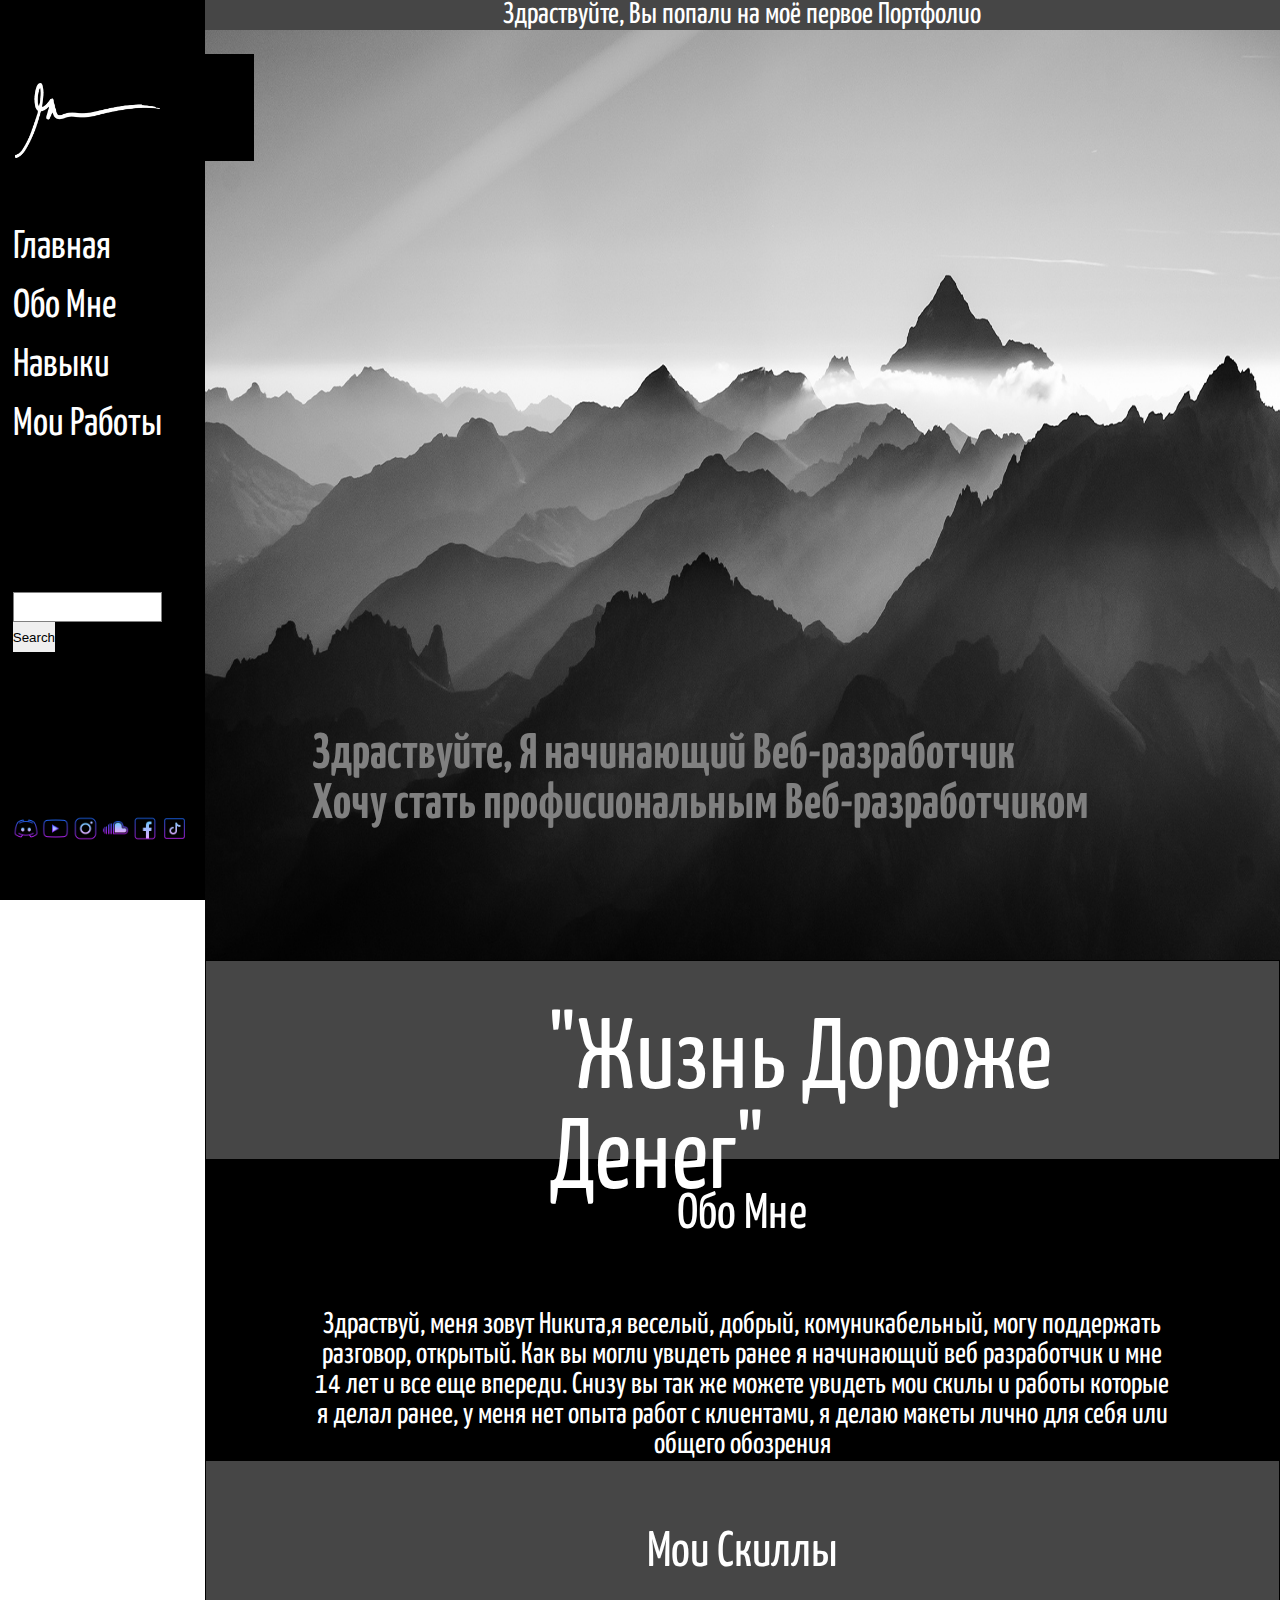
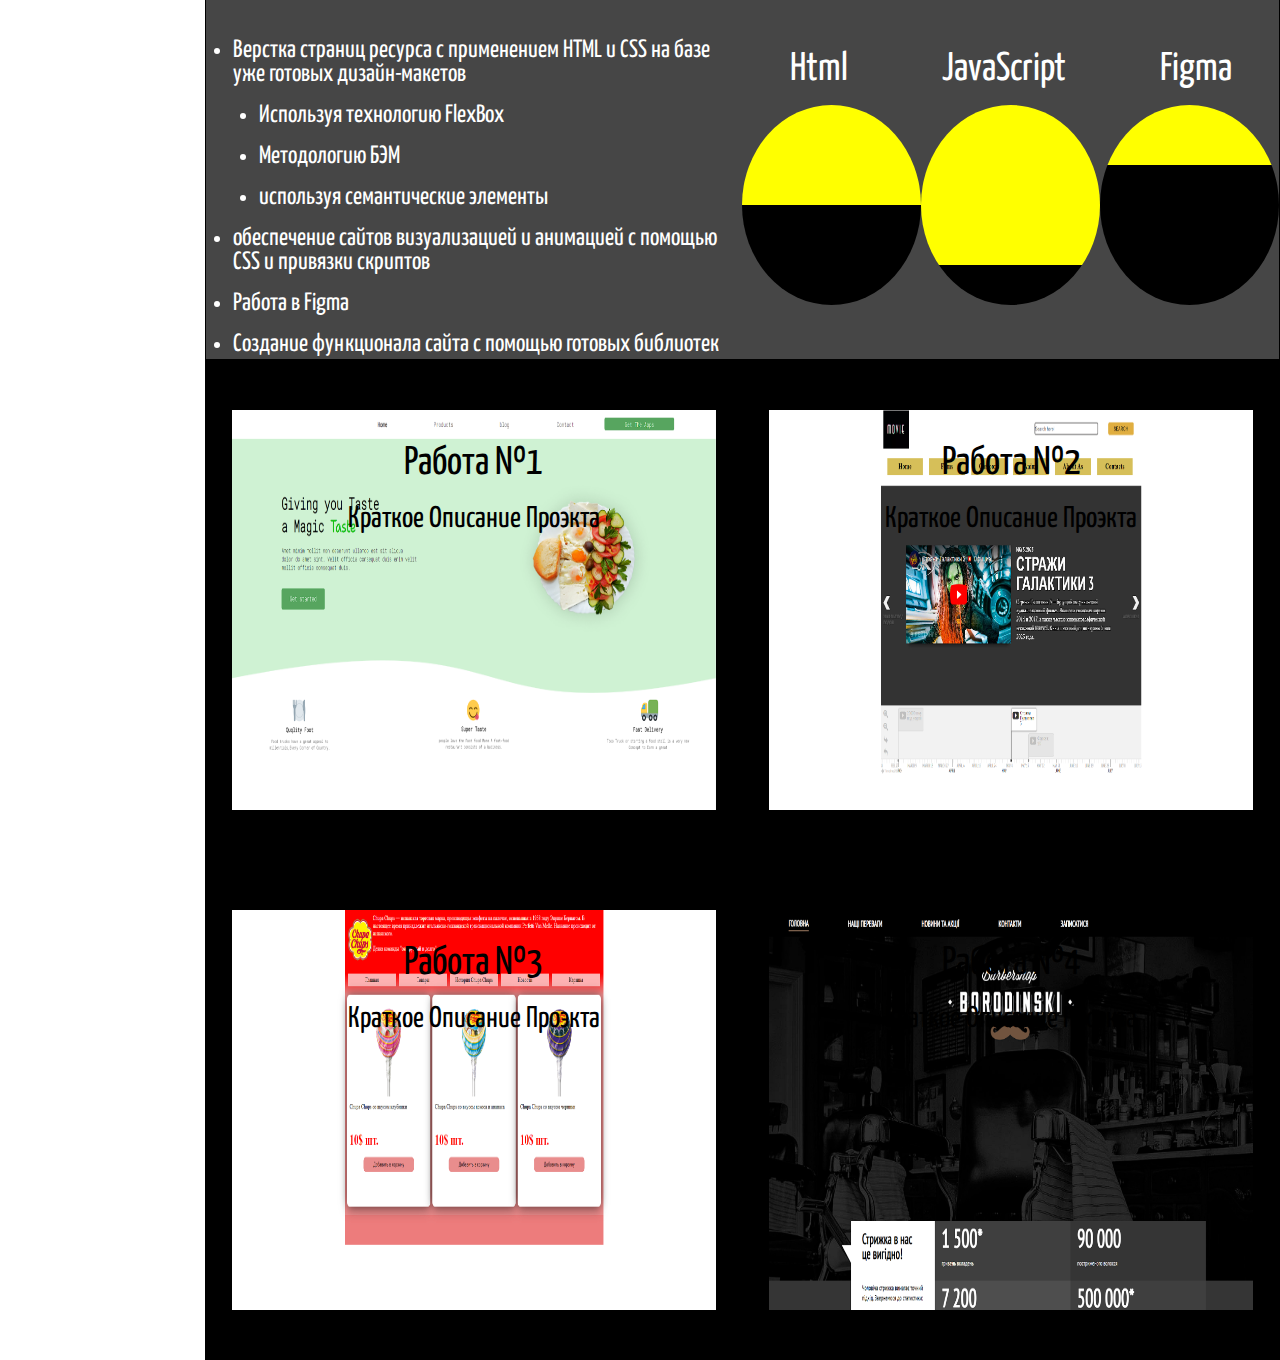
<file: index.html>
<!DOCTYPE html>
<html lang="en">
<head>
    <link rel="preconnect" href="https://fonts.googleapis.com">
    <link rel="preconnect" href="https://fonts.gstatic.com" crossorigin>
    <link href="https://fonts.googleapis.com/css2?family=Yanone+Kaffeesatz&display=swap" rel="stylesheet">
    <link rel="stylesheet" href="css/style.css">
    <meta charset="UTF-8">
    <meta http-equiv="X-UA-Compatible" content="IE=edge">
    <meta name="viewport" content="width=device-width, initial-scale=1.0">
    <title>Document</title>
</head>
<body>
    <nav>
        <div class="nav_img"><img src="img/img1.png" alt=""></div>
        <div class="nav_block">
            <div class="nav_text"><a href="#Home_id">Главная</a></div>
            <div class="nav_text"><a href="#about_me_id">Обо Мне</a></div>
            <div class="nav_text"> <a href="">Навыки</a></div>
            <div class="nav_text"><a href="">Мои Работы</a></div>
        </div>
        <div class="nav_search_block">
            <input class="nav_search" type="search"><button>Search</button>
        </div>
        <div class="nav_contacts">
            <div class="nav_contact">
                <p class="contact_p">
                    <a target="_blank" href="https://discordapp.com/users/587493917201661952/"><img class="contacts_img1" src="/icons/discord.png" alt="Панда"></a>
                    <a target="_blank" href="https://www.youtube.com/channel/UCK1dD6kEp5OuSMW-9oUJ4lQ"><img class="contacts_img1" src="/icons/YouTube.png" alt=""></a>
                    <a target="_blank" href="https://www.instagram.com/klown.exe/"><img class="contacts_img1" src="/icons/Instagram.png" alt=""></a>
                    <a target="_blank" href="https://soundcloud.com/krystal-727569645"><img class="contacts_img1" src="/icons/soundcloud.png" alt=""></a>
                    <a target="_blank" href="https://www.facebook.com/profile.php?id=100081562813594"><img class="contacts_img1" src="/icons/Facebook.png" alt=""></a>
                    <a target="_blank" href="https://www.tiktok.com/@rombbik_"><img class="contacts_img1" src="/icons/tiktok.png" alt=""></a>
                </p>
            </div>
        </div>
    </nav>
    <div class="box">
        <section class="header_section">
            <p class="header_p">Здраствуйте, Вы попали на моё первое Портфолио</p>
        </section>
        <header id="Home_id">
            <h1 class="header_h1">Здраствуйте, Я начинающий Веб-разработчик<br>Хочу стать профисиональным Веб-разработчиком</h1>
        </header>
        <section class="section_proveb">
            <p class="proveb_text">"Жизнь Дороже Денег"</p>
            <p class="section_proveb_name">Никита Сеник</p>
        </section>
        <section id="about_me_id" class="about_me">
            <p class="class_text">Обо Мне</p>
            <p class="about_me_text">Здраствуй, меня зовут Никита,я веселый, добрый, комуникабельный, могу поддержать разговор, открытый. Как вы могли увидеть ранее я начинающий веб разработчик и мне 14 лет и все еще впереди. Снизу вы так же можете увидеть мои скилы и работы которые я делал ранее, у меня нет опыта работ с клиентами, я делаю макеты лично для себя или общего обозрения</p>
        </section>
        <section class="my_skills">
            <div class="name_block2">
                <p class="class_text">Мои Скиллы</p>
            </div>
            <div class="skills_text">
                <ul>
                    <li>Верстка страниц ресурса с применением HTML и CSS на базе уже готовых дизайн-макетов</li>
                    <li class="li1">Используя технологию FlexBox</li>
                    <li class="li1">Методологию БЭМ</li>
                    <li class="li1">используя семантические элементы</li>
                    <li>обеспечение сайтов визуализацией и анимацией с помощью CSS и привязки скриптов</li>
                    <li>Работа в Figma</li>
                    <li>Cоздание функционала сайта с помощью готовых библиотек</li>
                </ul>
            </div>
            <div class="skills_block">
                <div class="my_programming_skills">
                    <div class="skills_html">Html</div>
                    <div class="skills_JavaScript">JavaScript</div>
                    <div class="skills_Figma">Figma</div>
                </div>
                <div class="circle_block">
                <section class="circle1"></section>
                <section class="circle2"></section>
                <section class="circle3"></section>
                </div>
            </div>
        </section>
        <section class="my_works_block">
            <div class="work1_block fl">
                <p class="work1_text1"><a target="_blank" href="works/Taste/index.html">Работа №1</a></p>
                <p class="work1_text2">Краткое Описание Проэкта</p>
            </div>
            <div class="work2_block fl">
                <p class="work1_text1"><a target="_blank" href="works/Films/index.html">Работа №2</a></p>
                <p class="work1_text2">Краткое Описание Проэкта</p> 
            </div>
            <div class="work3_block fl">
                <p class="work1_text1"><a target="_blank" href="works/chupa_chups/index.html">Работа №3</a></p>
                <p class="work1_text2">Краткое Описание Проэкта</p> 
            </div>
            <div class="work4_block fl">
                <p class="work1_text1"><a target="_blank" href="works/barber_shop/index.html">Работа №4</a></p>
                <p class="work1_text2">Краткое Описание Проэкта</p> 
            </div>
        </section>
    </div>
</body>
</html>
</file>
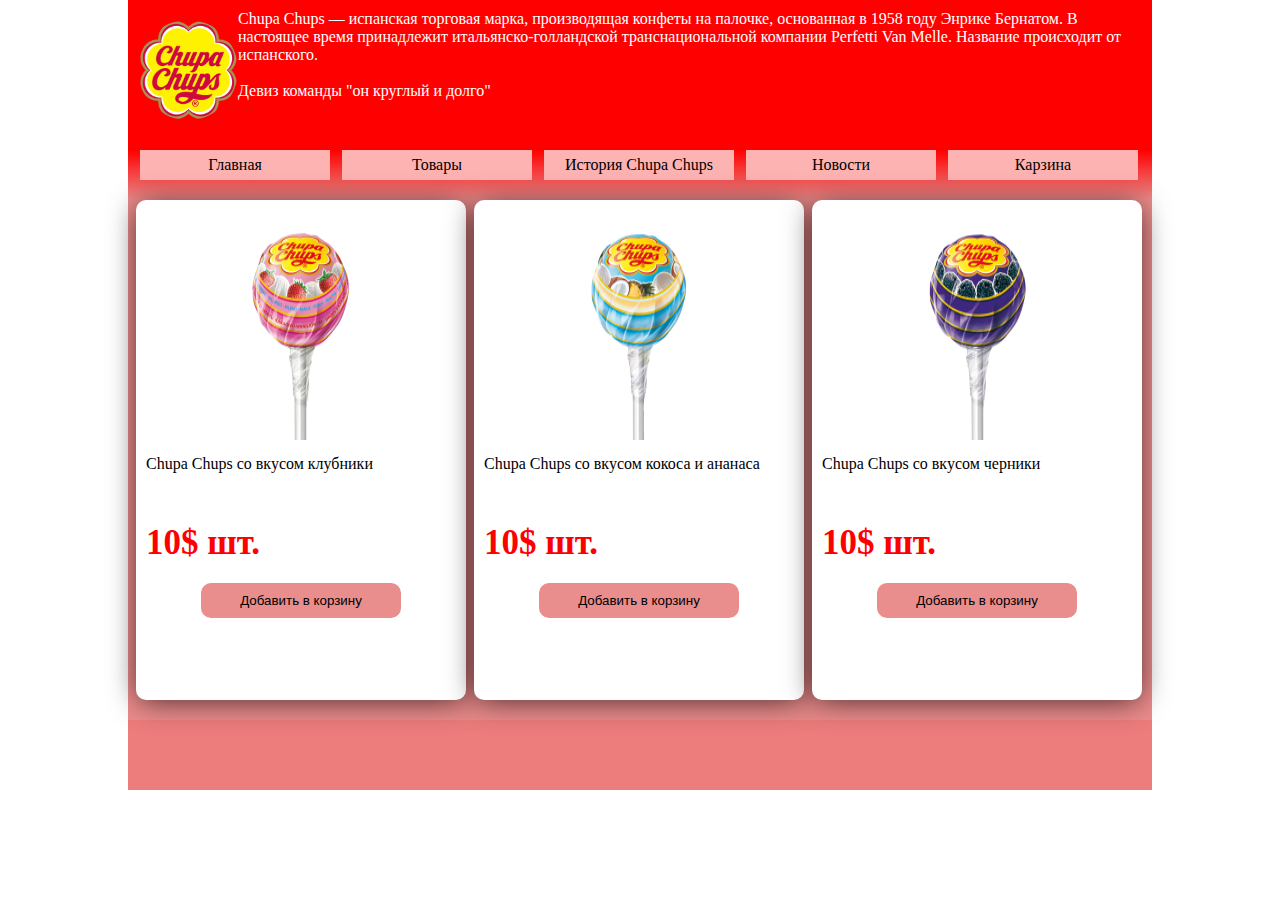
<file: works/chupa_chups/index.html>
<!DOCTYPE html>
<html lang="en">
<head>
    <link rel="stylesheet" href="css/style.css">
    <meta charset="UTF-8">
    <meta http-equiv="X-UA-Compatible" content="IE=edge">
    <meta name="viewport" content="width=device-width, initial-scale=1.0">
    <title>Document</title>
</head>
<body>
    <div class="box">
        <header>
           <img class="header__img" src="img/img1.png" alt="">
            <p class="header__text">Chupa Chups — испанская торговая марка, производящая конфеты на палочке, основанная в 1958 году Энрике Бернатом. В настоящее время принадлежит итальянско-голландской транснациональной компании Perfetti Van Melle. Название происходит от испанского.
                <br><br>Девиз команды "он круглый и долго"
            </p>
        </header>
        <nav>
            <div class="nav__item">Главная</div>
            <div class="nav__item">Товары</div>
            <div class="nav__item">История Chupa Chups</div>
            <div class="nav__item">Новости</div>
            <div class="nav__item">Карзина</div>
        </nav>
        <main>
            <section>
                <img class="section__img" src="img/img2.png" alt="">
                <p class="section__text">Chupa Chups со вкусом клубники</p>
                <h3 class="section__price">10$ шт.</h3>
                <button class="section__button">Добавить в корзину</button>
            </section>
            <section>
                <img class="section__img" src="img/img3.png" alt="">
                <p class="section__text">Chupa Chups со вкусом кокоса и ананаса</p>
                <h3 class="section__price">10$ шт.</h3>
                <button class="section__button">Добавить в корзину</button>
            </section>
            <section>
                <img class="section__img" src="img/img4.png" alt="">
                <p class="section__text">Chupa Chups со вкусом черники</p>
                <h3 class="section__price">10$ шт.</h3>
                <button class="section__button">Добавить в корзину</button>
            </section>
        </main>
        <footer></footer>
    </div>
</body>
</html>
</file>
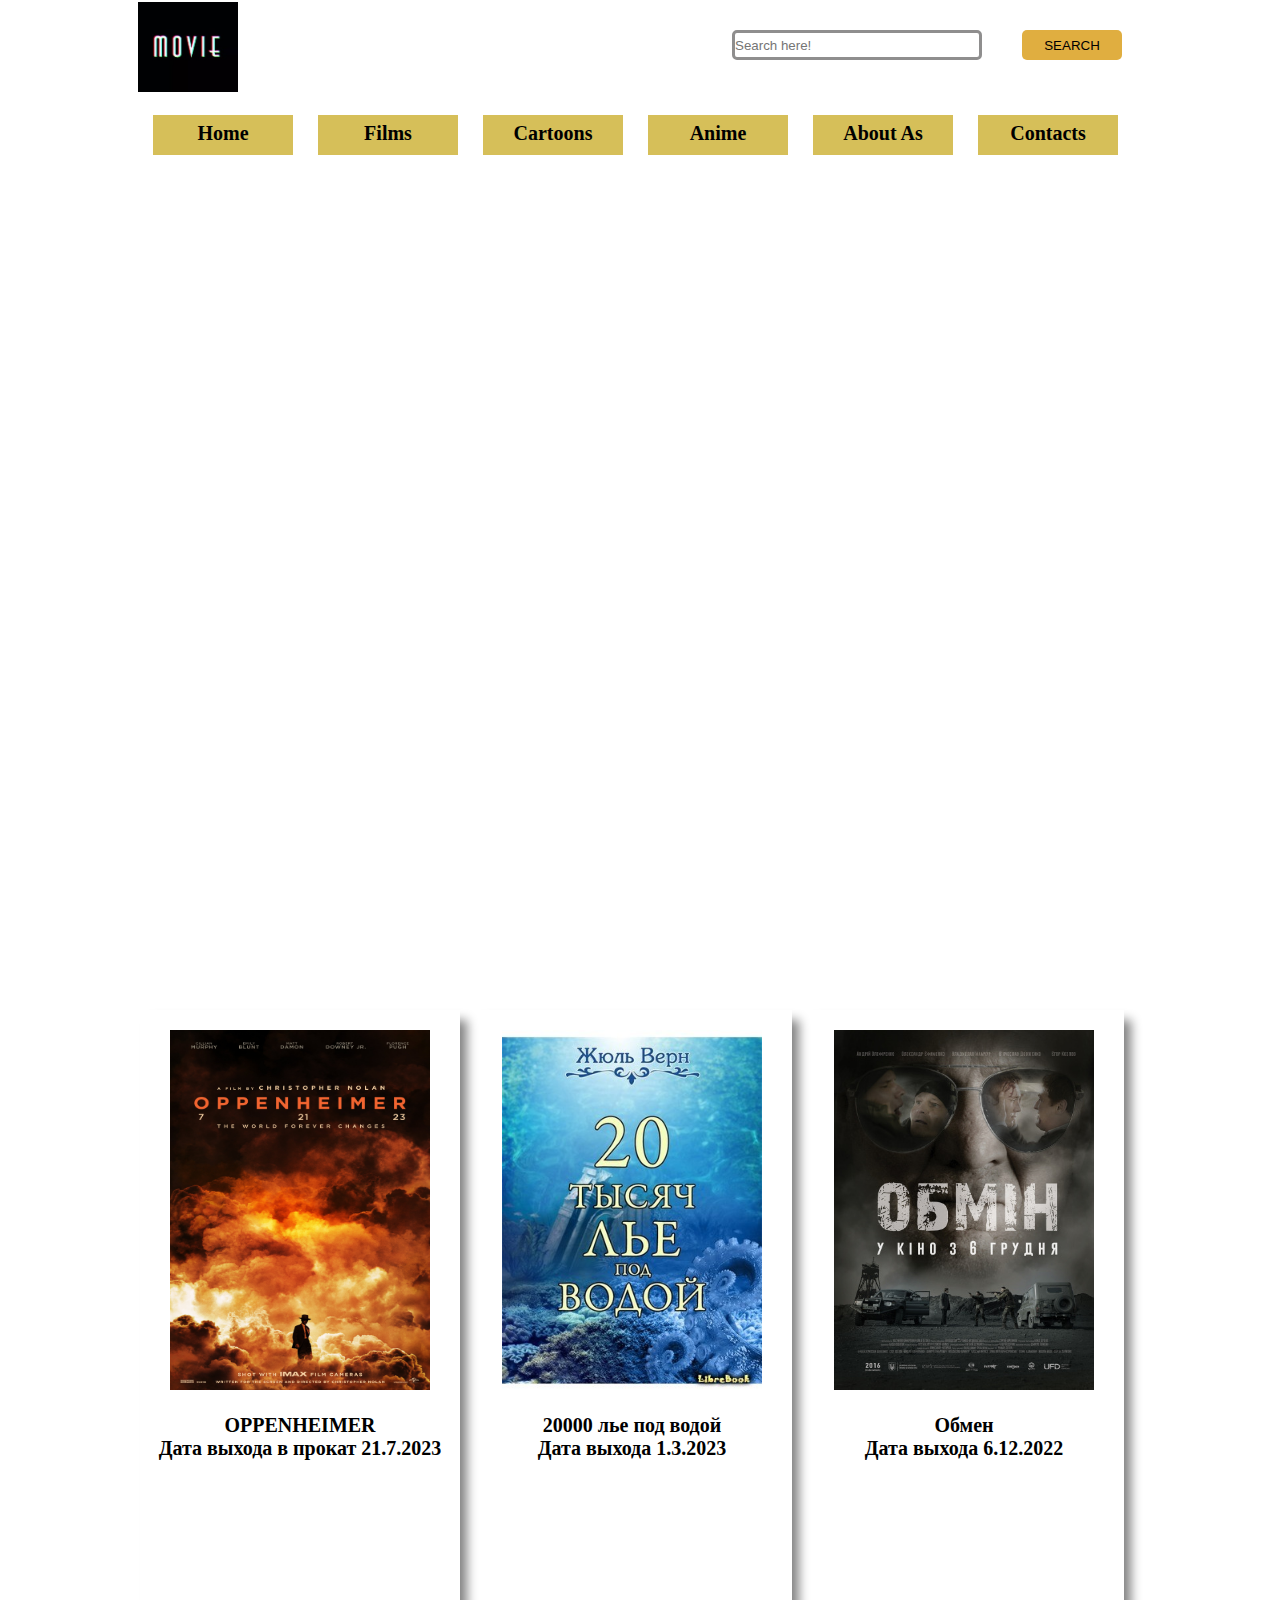
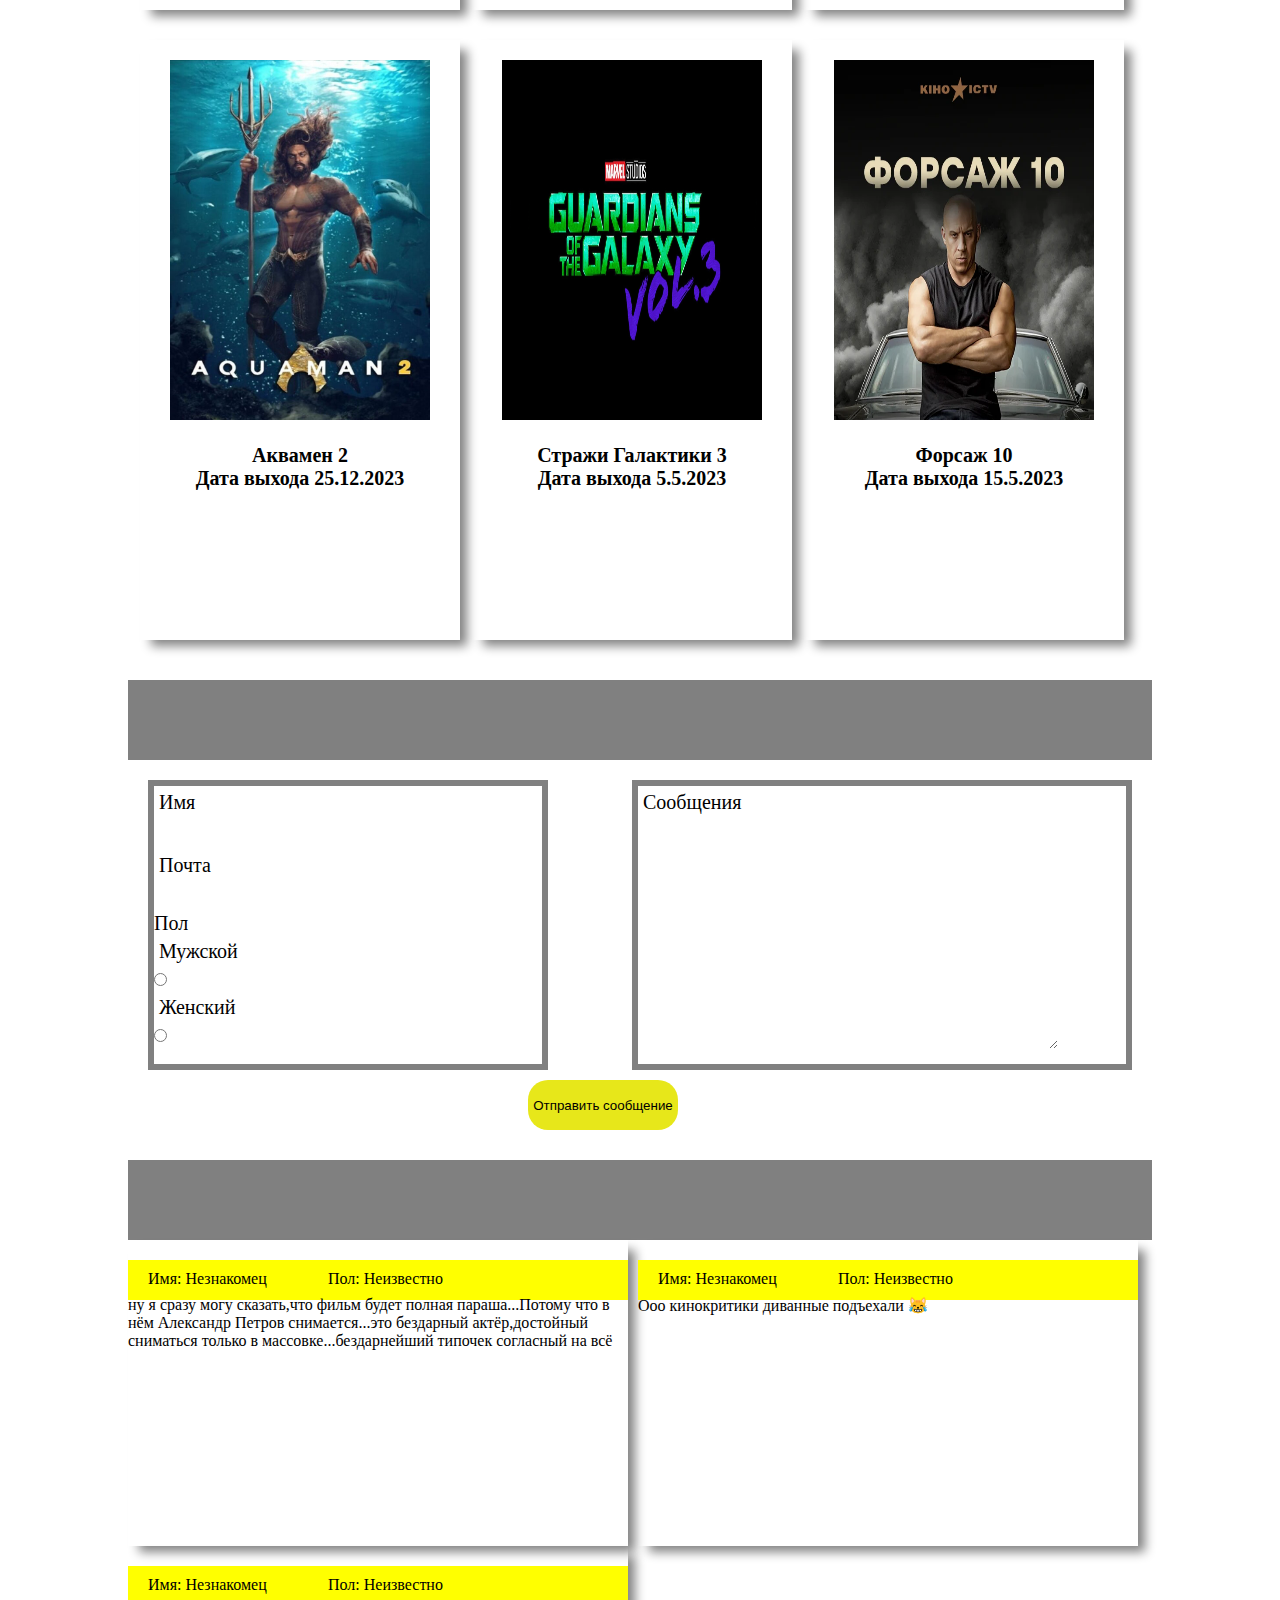
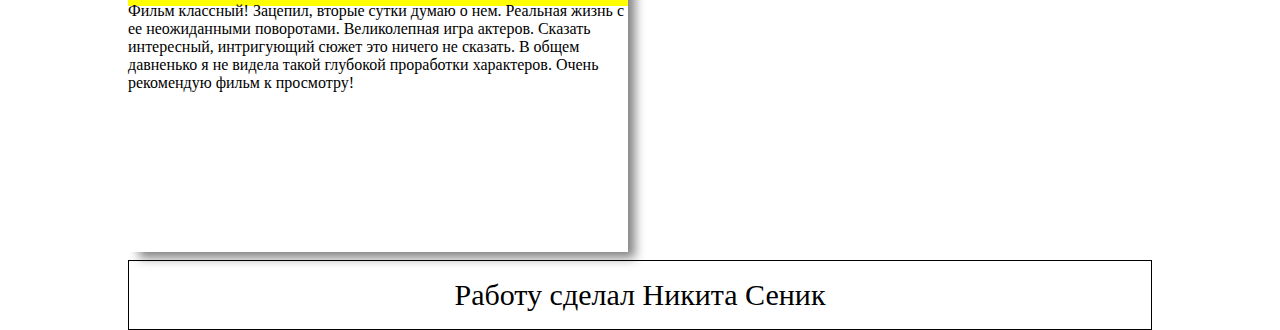
<file: works/Films/index.html>
<!DOCTYPE html>
<html lang="en">
<head>
    <meta charset="UTF-8">
    <meta http-equiv="X-UA-Compatible" content="IE=edge">
    <meta name="viewport" content="width=device-width, initial-scale=1.0">
    <title>Document</title>
    <link rel="stylesheet" href="css/style.css">
</head>
<body>
    <div class="box">
        <header>
            <form  >
                <input type="submit" name="submit" class="submit" value="SEARCH">
                <input type="text" name="text" class="search" placeholder="Search here!">
            </form>
            <img src="img/img.jpg" alt="">
        </header>
        <nav>
            <div class="nav__item">Home</div>
            <div class="nav__item">Films</div>
            <div class="nav__item">Cartoons</div>
            <div class="nav__item">Anime</div>
            <div class="nav__item">About As</div>
            <div class="nav__item">Contacts</div>
        </nav>
        <div class="slider">
            <iframe src='https://cdn.knightlab.com/libs/timeline3/latest/embed/index.html?source=1NKILFYVPk94j76eSpVzAT7m90cD5Iqgoeq7iAM_XfsM&font=Default&lang=en&initial_zoom=2&height=700' width='100%' height='700' webkitallowfullscreen mozallowfullscreen allowfullscreen frameborder='0'></iframe>
        </div>
        <section class="films">
            <div class="films1">
                <div class="films__films1">
                    <img class="img1" src="img/film1.jpg" alt="">
                    <p class="img1__p">OPPENHEIMER<br>Дата выхода в прокат 21.7.2023</p>
                </div>
                <div class="films__films1">
                    <img class="img1" src="img/film2.jpg" alt="">
                    <p class="img1__p">20000 лье под водой<br>Дата выхода 1.3.2023</p>
                </div>
                <div class="films__films1">
                    <img class="img1" src="img/film3.jpg" alt="">
                    <p class="img1__p">Обмен<br>Дата выхода 6.12.2022</p>
                </div>
                <div class="films__films1">
                    <img class="img1" src="img/film4.jpg" alt="">
                    <p class="img1__p">Аквамен 2<br>Дата выхода 25.12.2023</p>
                </div>
                <div class="films__films1">
                    <img class="img1" src="img/film5.jpg" alt="">
                    <p class="img1__p">Стражи Галактики 3<br>Дата выхода 5.5.2023</p>
                </div>
                <div class="films__films1">
                    <img class="img1" src="img/film6.webp" alt="">
                    <p class="img1__p">Форсаж 10<br>Дата выхода 15.5.2023</p>
                </div>
            </div>
        </section>
        <section class="hr"></section>
        <section class="forms">
            <section class="section__reg">
                <form >
                    <label>Имя</label>
                <input type="text" name="text" class="name"></form>
                <form >
                    <label>Почта</label>
                <input type="text" name="text" class="name"></form>
                <form>
                    <lable class="g3">Пол</label>
                        <label>Мужской</label>
                        <input type="radio" name="re"> 
                        <label>Женский</label>
                        <input type="radio" name="re">
                </form>
            </section>
            <section class="section__comment">
                <form> 
                    <label>Сообщения</label><hr>
                   <b> <textarea></textarea></b>
                </form>
            </section>
            <input type="submit" value="Отправить сообщение" class="b1">
        </section>
        <section class="hr"></section>
        <section class="comments">
            <div class="coments1">
                <div class="p">
                    <p class="coments1__p1">Имя: Незнакомец</p>
                    <p class="coments1__p2">Пол: Неизвестно</p>
                    <br><br>
                    <p>ну я сразу могу сказать,что фильм будет полная параша...Потому что в нём Александр Петров снимается...это бездарный актёр,достойный сниматься только в массовке...бездарнейший типочек согласный на всё</p>
                </div>
                <p></p>
            </div>
            <div class="coments2">
                <div class="p">
                    <p class="coments1__p1">Имя: Незнакомец</p>
                    <p class="coments1__p2">Пол: Неизвестно</p>
                    <br><br>
                    <p>Ооо кинокритики диванные подъехали 😹</p>
                </div>
            </div>
            <div class="coments3">
                <div class="p">
                    <p class="coments1__p1">Имя: Незнакомец</p>
                    <p class="coments1__p2">Пол: Неизвестно</p>
                    <br><br>
                    <p>Фильм классный! Зацепил, вторые сутки думаю о нем.
                        Реальная жизнь с ее неожиданными поворотами. Великолепная игра актеров. Сказать интересный, интригующий сюжет это ничего не сказать. В общем давненько я не видела такой глубокой проработки характеров. Очень рекомендую фильм к просмотру!</p>
                </div>
            </div>
        </section>
        <footer>Работу сделал Никита Сеник</footer>
    </div>
</body>
</html>
</file>
<file: css/style.css>
*{
    padding: 0;
    border: 0;
    margin: 0;
    box-sizing: border-box;
}
html{
    scroll-behavior: smooth;
}
nav{
    font-family: 'Yanone Kaffeesatz', sans-serif;
    width: 16%;
    height: 100vh;
    background: black;
    float: left;
    position: fixed;
    display: flex;
    flex-direction: column;
    justify-content: space-evenly;
    padding-left: 1%;
    padding-right: 1%;
}
.nav_img{
    width: 100%;
    height: 100px;
}
.nav_block{
    width: 100%;
    height: 330px;
    color: white;
}
.nav_text{
    font-size: 40px;
    padding-top: 20px;
}
.nav_search_block{
    width: 100%;
    height: 100px;
}
.nav_contacts{
    width: 100%;
    height: 100px;
    display: flex;
    align-items: flex-end;
}
.contacts_img1{
    width: 14.9%;
    height: 10%;
}
.nav_search{
    width: 83%;
    height: 30%;
    border: 1px solid gray;
}
button{
    height: 30%;
}
.box{
    font-family: 'Yanone Kaffeesatz', sans-serif;
    width: 84%;
    height: 930px;
    float: right;
    background: rgb(70, 70, 70);
}
header{
    width: 100%;
    height: 930px;
    background: url(../img/header1.jpg);
    background-size: 100% 100%;
    
}
.header_section{
    width: 100%;
    height: 30px;
}
.header_p{
    color: white;
    text-align: center;
    font-size: 30px;
}
.header_h1{
    font-size: 50px;
    color: gray;
    padding-top: 700px;
    padding-left: 10%;
}
.section_proveb{
    width: 100%;
    height: 200px;
    border: 1px solid black;
    background: rgb(70, 70, 70);
}
.proveb_text{
    color: white;
    font-size: 100px;
    padding-left: 32%;
    padding-top: 50px;
}
.section_proveb_name{
    font-size: 30px;
    background: yellow;
    text-align: center;
    width: 10%;
    height: 25px;
    margin: 0 auto;
}
.about_me{
    width: 100%;
    height: 300px;
    background: black;
}
.about_me_text{
    color: white;
    font-size: 30px;
    text-align: center;
    padding-left: 10%;
    padding-right: 10%;
    padding-top: 100px;
}
.my_skills{
    width: 100%;
    height: 500px;
    border: 1px solid black;
    background: rgb(70, 70, 70);
    display: flex;
    justify-content: space-between;
    align-items: center;
    display: flex;
    flex-wrap: wrap;
}
.name_block2{
    width: 100%;
    height: 50px;
    font-size: 50px;
    text-align: center;
    color: white;
}
.class_text{
    width: 100%;
    height: 50px;
    font-size: 50px;
    text-align: center;
    color: white;
    padding-top: 30px;
}
.skills_text{
    width: 50%;
    height: 300px;
}
li{
    font-size: 25px;
    margin-top: 17px;
    margin-left: 5%;
    color: white;
}
.li1{
    margin-left: 10%;
}
.skills_block{
    width: 50%;
    height: 300px;
    display: flex;
    flex-direction: column;
    justify-content: space-evenly;
}
.my_programming_skills{
    width: 100%;
    height: 50px;
    font-size: 40px;
    display: flex;
    justify-content: space-around;
    align-items: flex-end;
    color: white;
}
.circle_block{
    width: 100%;
    height: 200px;
    display: flex;
    justify-content: space-evenly;
    align-items: center;
}
.circle1{
    width: 200px;
    height: 200px;
    border-radius: 100%;
    background: yellow;
    background: linear-gradient(to bottom, yellow 50%, black 50%);
}
.circle2{
    width: 200px;
    height: 200px;
    border-radius: 100%;
    background: yellow;
    background: linear-gradient(to bottom, yellow 80%, black 20%);
}
.circle3{
    width: 200px;
    height: 200px;
    border-radius: 100%;
    background: yellow;
    background: linear-gradient(to top, black 70%, yellow 30%);
}
.my_works_block{
    width: 100%;
    height: 1000px;
    background: black;
    display: flex;
    flex-wrap: wrap;
    justify-content: space-around;
    align-items: center;
}
.work1_block{
    width: 45%;
    height: 400px;
    background: rgb(70, 70, 70);
    transition: 1s;
    background: url(../img/work1.png);
    background-size: 100% 100%;
}
.work2_block{
    width: 45%;
    height: 400px;
    background: rgb(70, 70, 70);
    transition: 1s;
    background: url(../img/work2.png);
    background-size: 100% 100%;
}
.work3_block{
    width: 45%;
    height: 400px;
    background: rgb(70, 70, 70);
    transition: 1s;
    background: url(../img/work3.png);
    background-size: 100% 100%;
}
.work4_block{
    width: 45%;
    height: 400px;
    background: rgb(70, 70, 70);
    transition: 1s;
    background: url(../img/work4.png);
    background-size: 100% 100%;
}
.fl:hover{
    width: 47%;
    height: 450px;
}
.work1_text1{
    padding-top: 7%;
    height: 60px;
    font-size: 40px;
    text-align: center;
}
.work1_text2{
    padding-top: 7%;
    height: 60px;
    font-size: 30px;
    text-align: center;
}
.work1_img{
    width: 100%;
    height: 450px;
}
.nav_block a{
    color: white;
    text-decoration: none;
}
.my_works_block a{
    color: rgb(0, 0, 0);
    text-decoration: none;
}
</file>
<file: works/chupa_chups/css/style.css>
*{
    padding: 0;
    border: 0;
    margin: 0;
    box-sizing: border-box;
}
.box{
    width: 1024px;
    margin: 0 auto;
}
header{
    width: 1024px;
    height: 150px;
    background: red;
}
.header__img{
    width: 100px;
    height: 100px;
    border-radius: 100%;
    margin-top: 20px;
    margin-left: 10px;
    float: left;
}
.header__text{
    color: white;
    padding: 10px;
}
nav{
    width: 1024px;
    height: 50px;
    background: linear-gradient(red, rgb(235, 139, 139));
}
.nav__item:hover{
    background: yellow;
    
}
.nav__item{
    width: 190px;
    height: 30px;
    padding: 0px;
    background: rgb(254, 179, 179);
    float: left;
    margin-left: 12px;
    padding: 6px;
    text-align: center;
    cursor: pointer;
}
main{
    width: 1024px;
    height: 520px;
    background: rgb(235, 139, 139);
}
section{
    width: 330px;
    height: 500px;
    background: white;
    float: left;
    margin-left: 8px;
    border-radius: 10px;
    box-shadow: 0px 3px 30px -3px rgba(0,0,0,0.75);
    padding: 10px;
}
.section__img{
    width: 200px;
    height: 230px;
    display: block;
    margin: 0 auto;

}
.section__text{
    padding-top: 15px;
}
.section__price{
    color: red;
    font-size: 35px;
    padding-top: 50px;
}
.section__button{
    width: 200px;
    display: block;
    border-radius: 10px;
    background: rgb(233, 141, 141);
    margin: 0 auto;
    padding: 10px;
    margin-top: 20px;;
}
.section__button:hover{
    background: rgb(243, 149, 149);
}
aside{
    width: 1024px;
    height: 70px;
    background: rgb(235, 139, 139);
}
.number{
    width: 45px;
    height: 45px;
    float: left;
    background: white;
    text-align: center;
    padding: 15px;
    display: block;
    margin: 0 auto;
}
footer{
    width: 1024px;
    height: 70px;
    clear: both;
    background: rgb(237, 124, 124);
}
</file>
<file: works/Films/css/style.css>
*{
    box-sizing: border-box;
    margin: 0;
    padding: 0;
    border: 0;
}
.box{
    width: 1024px;
    margin: 0 auto;
}
header{
    width: 1024px;
    height: 100px;
}
img{
    width: 100px;
    height: 92px;
    margin-left: 10px;
    padding-top: 2px;
}
nav{
    width: 1024px;
    height: 80px;
}
.films{
    width: 1024px;
    height: 1300px;

}
.hr{
    width: 1024px;
    height: 80px;
    background: grey;
}
.forms{
    width: 1024px;
    height: 400px;

}
.section__reg{
    width: 400px;
    height: 290px;
    border: 6px solid gray;
    float: left;
    margin-top: 20px;
    margin-left: 20px;
}
.section__comment{
    width: 500px;
    height: 290px;
    border: 6px solid gray;
    float: right;
    margin-top: 20px;
    margin-right: 20px;
}
.b1{
    width: 150px;
    height: 50px;
    background: rgb(231, 231, 26);
    border-radius: 20px;
    margin-top: 10px;
    margin-left: 400px;
}
.search{
    border: 3px solid rgb(143, 142, 142);
    border-radius: 5px;
    width: 250px;
    height: 30px;
    margin-top: 30px;
    float: right;
    margin-right: 40px;
}
.submit{
    width: 100px;
    height: 30px;
    background: rgb(224, 174, 64);
    float: right;
    margin-top: 30px;
    margin-right: 30px;
    border-radius: 5px;
}
textarea{
    margin-left: 20px;
    width: 400px;
    height: 200px;
    margin-top: 30px;

}
label{
    margin: 5px;
    display: flex;
    width: 170px;
    font-size: 20px;
}
.name{
    width: 200px;
    height: 30px;
}
.g3{
    font-size: 20px;
    margin-top: 20px;
}
.nav__item{
    width: 140px;
    height: 40px;
    background: rgb(214, 191, 89);
    float: left;
    margin-left: 25px;
    margin-top: 15px;
    text-align: center;
    padding: 7px;
    font-size: 20px;
    font-weight: bold
}
.films__films1{
    width: 320px;
    height: 600px;
    float: left;
    margin-left: 12px;
    -webkit-box-shadow: 9px 8px 10px -2px rgba(0,0,0,0.49);
    -moz-box-shadow: 9px 8px 10px -2px rgba(0,0,0,0.49);
    box-shadow: 9px 8px 10px -2px rgba(0,0,0,0.49);
    margin-top: 30px;
}
.img1{
    width: 300px;
    height: 400px;
    padding: 20px;
}
.img1__p{
    text-align: center;
    font-size: 20px;
    font-weight: bold;
}
.comments{
    width: 1024px;
    height: 620px;

}
.coments1{
    width: 500px;
    height: 306px;
    -webkit-box-shadow: 9px 8px 10px -2px rgba(0,0,0,0.49);
    -moz-box-shadow: 9px 8px 10px -2px rgba(0,0,0,0.49);
    box-shadow: 9px 8px 10px -2px rgba(0,0,0,0.49);
    float: left;
}
.coments2{
    margin-left: 10px;
    width: 500px;
    height: 306px;
    -webkit-box-shadow: 9px 8px 10px -2px rgba(0,0,0,0.49);
    -moz-box-shadow: 9px 8px 10px -2px rgba(0,0,0,0.49);
    box-shadow: 9px 8px 10px -2px rgba(0,0,0,0.49);
    float: left;
}
.coments3{
    width: 500px;
    height: 306px;
    -webkit-box-shadow: 9px 8px 10px -2px rgba(0,0,0,0.49);
    -moz-box-shadow: 9px 8px 10px -2px rgba(0,0,0,0.49);
    box-shadow: 9px 8px 10px -2px rgba(0,0,0,0.49);
    float: left;
}
.p{
    width: 500px;
    height: 40px;
    background: yellow;
    margin-top: 20px;
}
.slider{
    width: 1024px;
    height: 800px;;
}
.coments1__p1{
    padding-top: 10px;
    width: 40%;
    float: left;
    padding-left: 20px;
}
.coments1__p2{
    padding-top: 10px;
    width: 40%;
    float: left;
}
footer{
    width: 1024px;
    height: 70px;
    border: 1px solid;
    text-align: center;
    font-size: 30px;
    padding: 17px;
}
</file>
